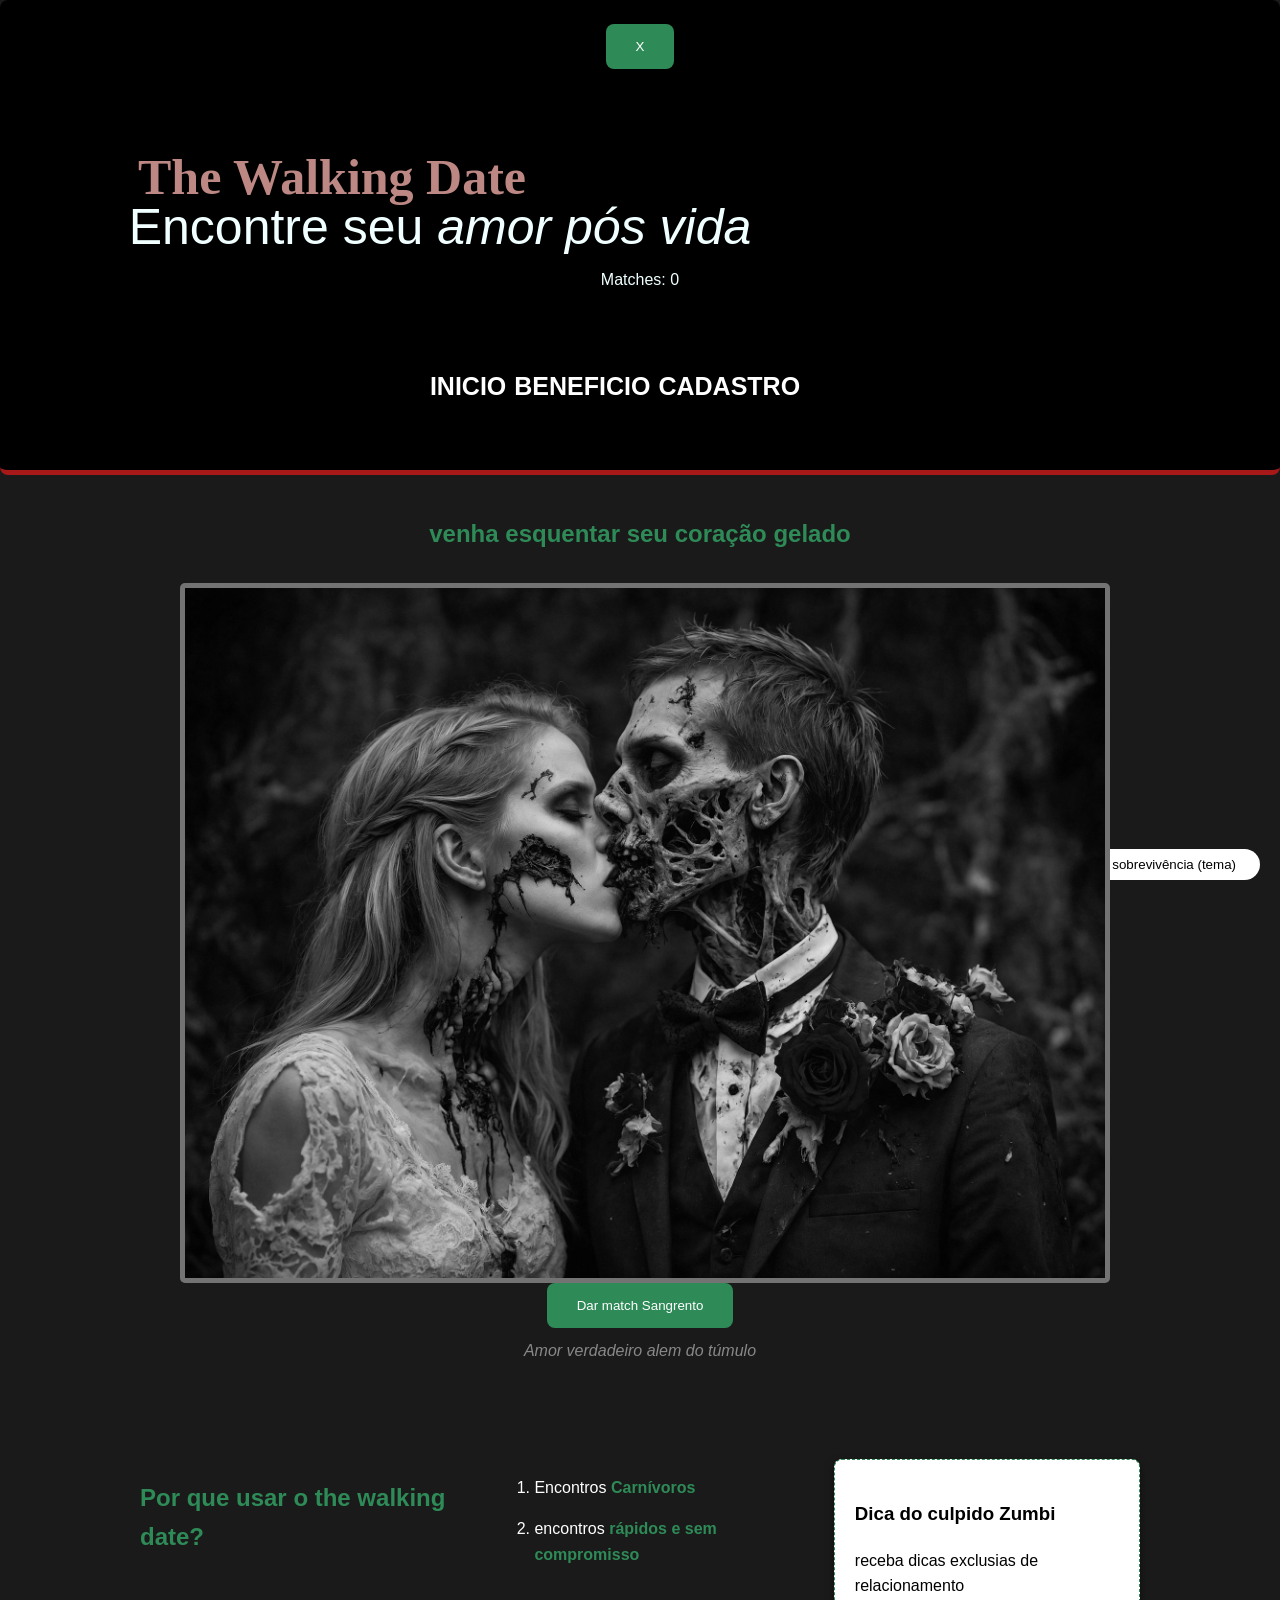
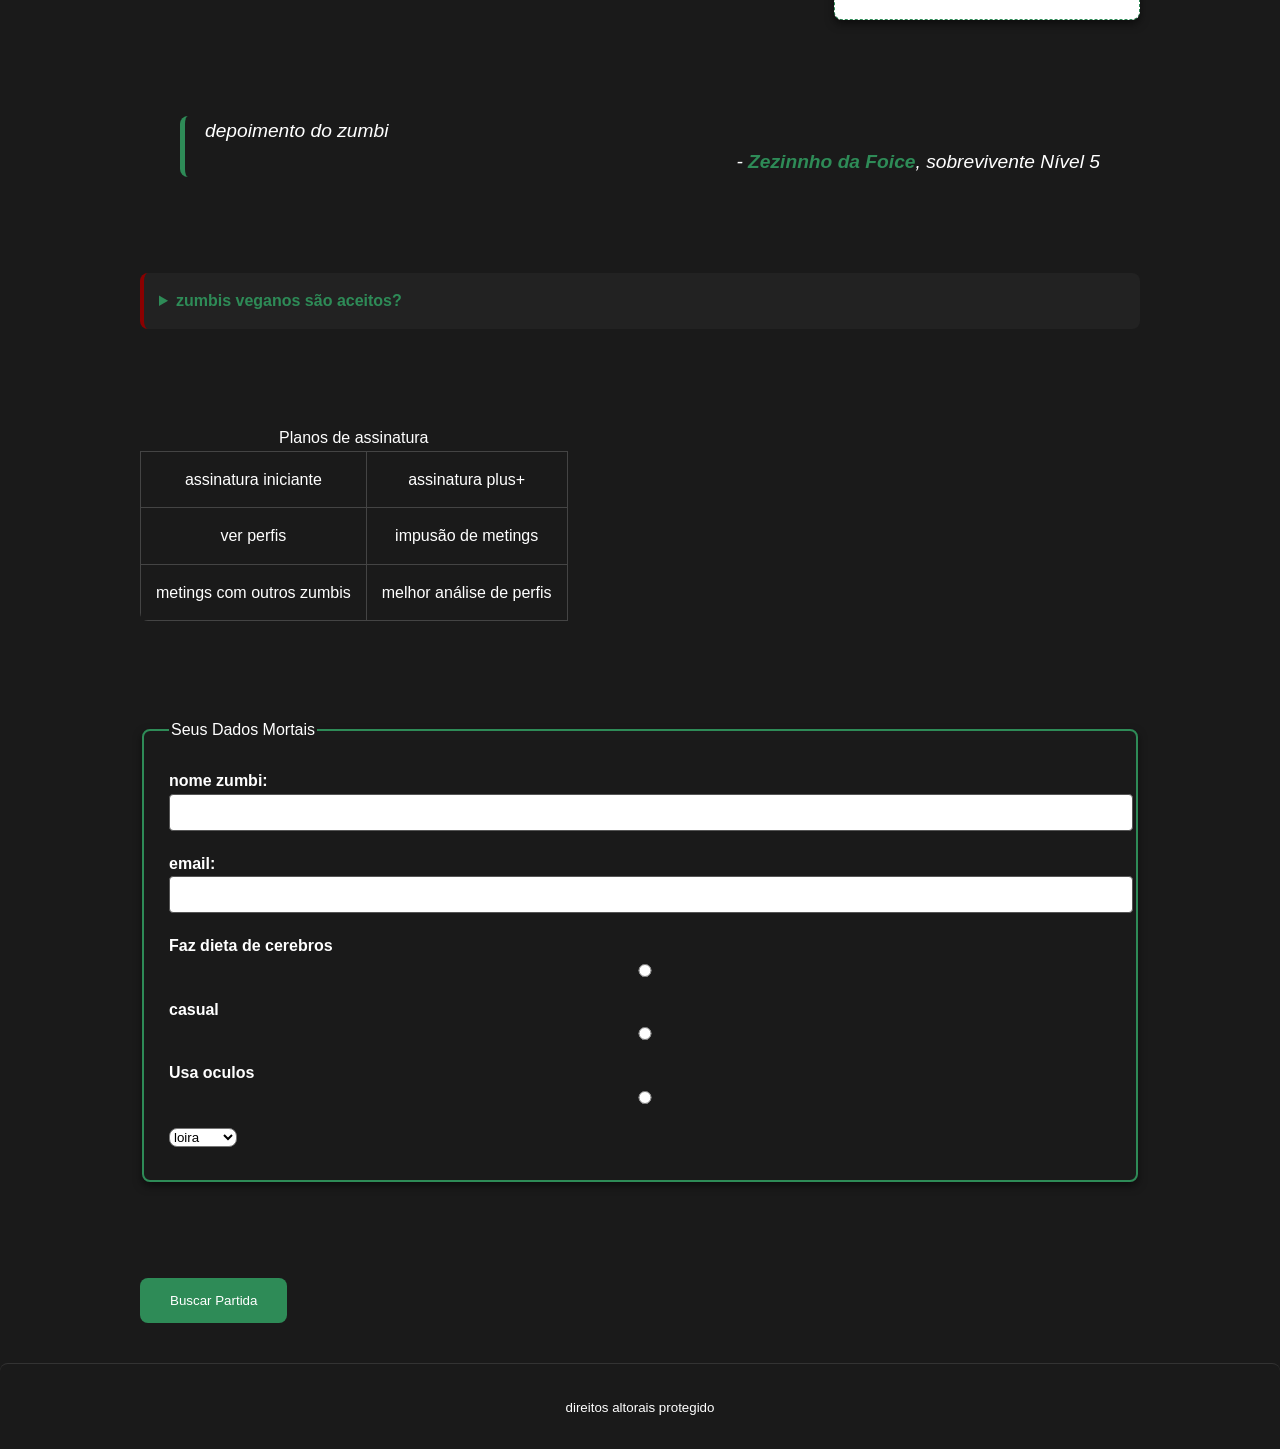
<file: atividade_01/index.html>
<!DOCTYPE html>
<html lang="pt-br" data-theme="light"> 

<head>
    <meta charset="UTF-8">
    <meta name="viewport" content="width=device-width, initial-scale=1.0">
    <title>Document</title>

    <link rel="stylesheet" href="estilo.css">
</head>
<body>

    <header class="cabeçalho">
        <div id="barra-alerta"><button id="fechar-alerta">X</button></div>
        <span>
        <h1>The walking Date.</h1>
        <p id="abertura">Encontre seu <em>amor pós vida</em></p>
        <span id="placar-matches">Matches: 0</span>
        </span>

            <button type="button" id="btn-tema">Alterar sobrevivência (tema)</button>

        <nav>
            <ul>
                <li><a href="">inicio</a></li>
                <li><a href="">Beneficio</a></li>
                <li><a href="">cadastro</a></li>
            </ul>
        </nav>
    </header>

    <main>
        <section id="boas-vindas">
            <h2>venha esquentar seu coração gelado</h2>
            <figure>
                  <img src="foto.jpg" alt="casal de zumbis felizes">
                  <button class="botao-match">Dar match Sangrento</button>
                  <figcaption>Amor verdadeiro alem do túmulo</figcaption>
            </figure>
        </section>

        <section id="beneficios">
                <h2>Por que usar o the walking date?</h2>
                    <ol>
                        <li>Encontros <strong>Carnívoros</strong></li>
                        <li>encontros <strong>rápidos e sem compromisso</strong></li>
                    </ol>
                <aside style="color: black;">
                    <h3>Dica do culpido Zumbi</h3>
                    <p>receba dicas exclusias de relacionamento</p>
                </aside>
        </section>

        <section id="depoimento">
                <article>
                    <blockquote>depoimento do zumbi <cite>zumbi</cite></blockquote>
                </article>
        </section>

        <section id="faq">
            <details>
                <summary>zumbis veganos são aceitos?</summary>
                <p>sim</p>
            </details>
        </section>

        <section id="planos">
            <table style="text-align: center;">
                <caption>Planos de assinatura</caption>
                    <thead>
                            <tr>
                                <td>assinatura iniciante</td>
                                <td>assinatura plus+</td>
                            </tr>
                    </thead>
                        <tbody>
                                <tr>
                                   <td>ver perfis</td>
                                   <td>impusão de metings</td>
                                </tr>
                    
                                <tr>
                                    <td>metings com outros zumbis</td>
                                    <td>melhor análise de perfis</td>                   
                              </tr>
                        </tbody>
            </table>
        </section>

        <section id="cadastro">
            <form action="#" method="post">
                    <fieldset>
                        <legend>Seus Dados Mortais</legend>
                        <label>
                            nome zumbi: <input type="text">
                            email: <input type="email">

                            Faz dieta de cerebros<input type="radio" name="dieta">
                            casual<input type="radio" name="dieta">
                            Usa oculos<input type="radio" name="dieta">

                            <select name="selecao">

                                <option value="1">loira</option>
                                <option value="2">morena</option>
                                <option value="3">ruiva</option>
                            </select>
                        </label>
                    </fieldset>
            </form>
        </section>

        <button type="submit" class="botao-match">Buscar Partida</button>

    </main>

            <footer>
                <small>direitos altorais protegido</small>
            </footer>

        <script src="script.js"></script>
</body>
</html>
</file>
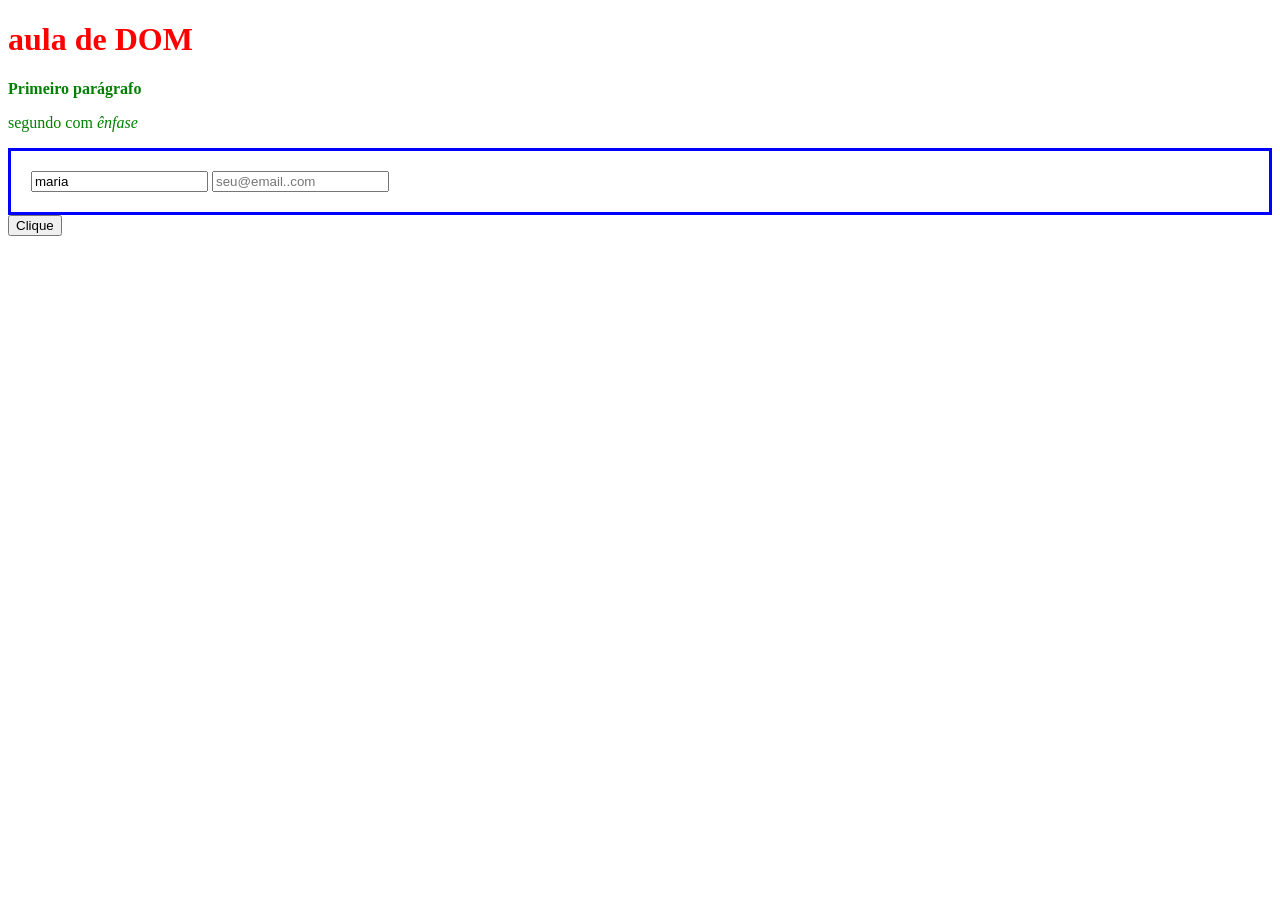
<file: missao-DOM/index.html>
<!DOCTYPE html>
<html lang="pt-br">
<head>
    <meta charset="UTF-8">
    <title>Missâo DOM</title>
</head>
   <body>
<!-----------------------------------------------------------------------------> 
     <h1 id="titulo">Minha página</h1>
             <p class="texto">Primeiro parágrafo</p>
              <p class="texto">segundo parágrafo</p>
<!-----------------------------------------------------------------------> 
    <div class="container">
        <input type="text" placeholder="Nome">
        <input type="email" placeholder="E-mail">
    </div>
<!--------------------------------------------------------------> 
         <button id="meubotao">Clique</button>
<!------------------------------------------------------> 
              <script src="app.js"></script>
<!--------------------------------------------> 
  </body>
</html>
</file>
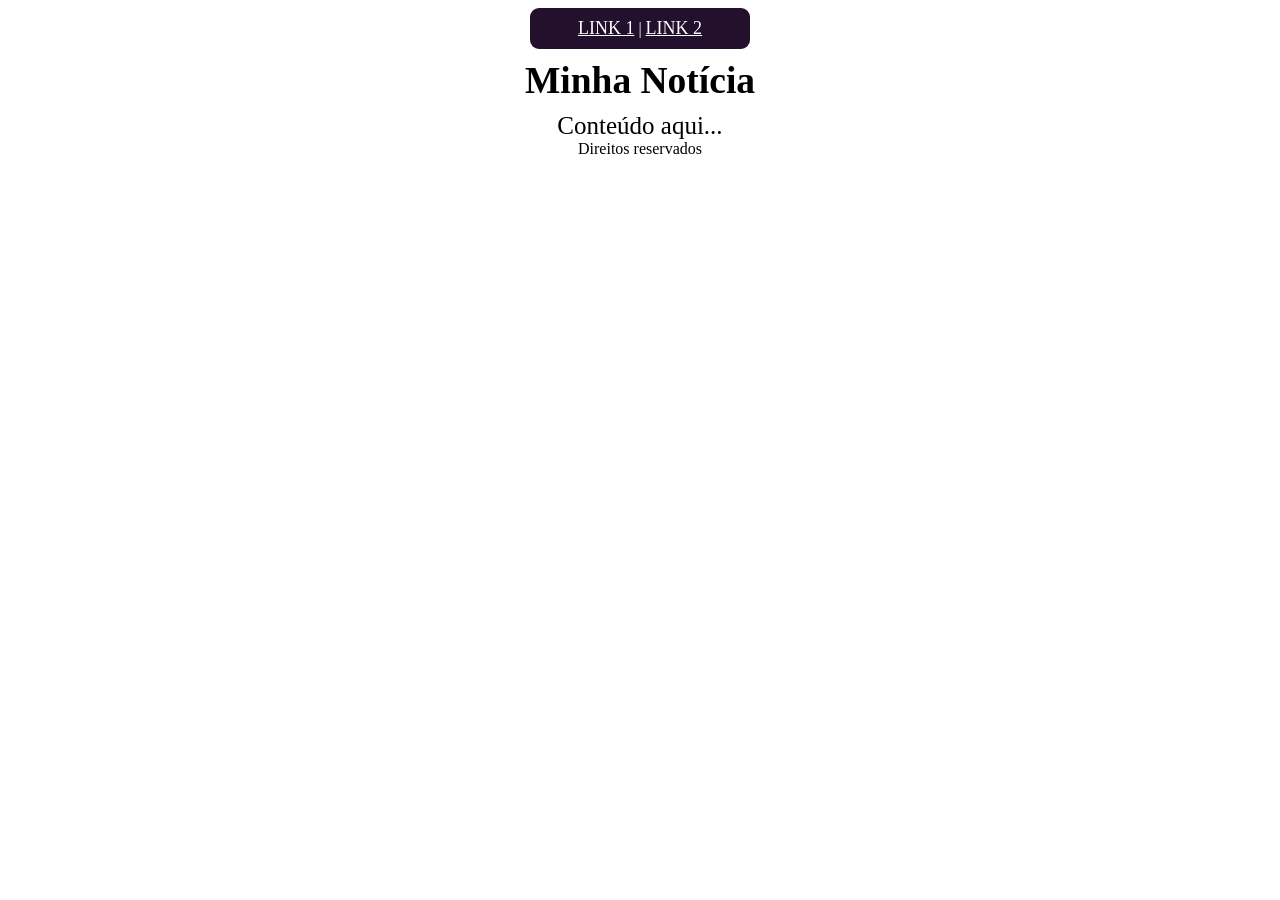
<file: aula_01/aula15-ex01-pagina.html>
<!DOCTYPE html>
<html lang="pt-br">
<head>
   <meta charset="UTF-8">
   <meta name="viewport" content="width=device-width, initial-scale=1.0">
   <title>Document</title>
   <style>
        header{
            background-color: rgb(35, 16, 44);
            color: white;
            width: 200px;
            text-align: center;
            margin: auto;
            padding: 10px;
            border-radius: 9px;
        }
        a{
            color: white;
            font-size: 18px;
        }
        main{
            font-size: 25px;
            text-align: center;
        }
       footer{
            text-align: center;
       }
       h2{
         margin: 10px;
       }
   </style>
</head>
<body>

   <header id="topo">
    <a href="https://www.furrlike-u.com.br/">LINK 1</a>
    <span>|</span>
    <a href="https://www.youtube.com/watch?v=6zUD3j-E2LE">LINK 2</a>
   </header>

   <main id="centro">
      <div class="post">
         <h2 class="titulo">Minha Notícia</h2>
         <article class="texto">Conteúdo aqui...</article>
      </div>
   </main>
   <footer id="fim">Direitos reservados</footer>

</body>
</html>
</file>
<file: atividade_01/estilo.css>
body{
    margin: 0px;
    background-color: var(--fundo-base);
    color: var(--cor-texto-base);
    font-family: var(--font-pricipal);
    line-height: 1.6;
}

:root{
    --cor-sangue: #8b0000;
    --cor-zumbi: #2e8b57;

    --fundo-base: #1a1a1a;
    --cor-texto-base: #e0e0e0;
    --cor-superficie: #222222;
    --cor-botao: #2e8b57;

    --espaco-p: 8px;
    --espaco-m: 16px;
    --espaco-g: 32px;
    --borda-suave: 8px;
    --borda-arredondada: 50px;
    --sombra-padrao: 0 4px 8px rgba(0,0,0,0.5);
    --trasicao-rapida: 0.3s ease;

    --font-pricipal: 'arial', 'sans-serif';
}

nav{
    margin-left: 0px;
    font-size: 25px;
    display: flex;
  justify-content: center; 
  align-items: center;
  margin-right: 90px;
}

nav ul{
    display: flex;
    flex-direction: column;
    gap: var(--espaco-p);
}

ul{
    list-style-type: none;
    text-decoration: none;
    display: flex;
     gap: 25px;
     
}

h1{
    color: rgb(189, 136, 132);
    text-align: left;
    font-family: Verdana;
    font-size: 50px;
    margin-top: 10px;
    padding-top: 10px;
    margin-left: 90px;
    margin-bottom: 0px;
}

#abertura{
    margin-top: -30px;
    font-size: 50px;
    white-space: nowrap;
    animation: moverDireita 1s linear forwards;
}

@keyframes moverDireita {
  from {
    transform: translateX(-100vw); /* Começa fora da tela à esquerda */
  }
  to {
    transform: translateX(-200px); /* Vai até o extremo direito da tela */
  }
}

img{
    display: block;
    margin: auto;
    padding: 5px;
    background: var(--cor-zumbi);
    border-radius: 5px;
    filter: grayscale(100%);
    max-width: 100%;;
    max-height:auto;
    width: 100%;
}

img:hover{
     filter: grayscale(0%);
     transition: filter 0.5s ease;
}

.cabeçalho{
    border-bottom: 5px solid  rgb(167, 24, 24);
    color: azure;
    display: flex;
    justify-content: space-between;
    background: black;
    padding: var(--espaco-m) var(--espaco-g);
    flex-direction: column;
    text-align: center;
}

.cabeçalho > h1{
        font-size: calc(1.5rem + 1vw);
}

a{
    color: rgb(255, 255, 255);
    text-decoration: none;
    font-weight: bold;
    text-transform: uppercase;
    transition: color 0.3 ease;
    &:hover{color: var(--cor-zumbi);}
}

main{
    width: calc(100% -var(espaco-g) * 2);
    max-width: 1000px;
    margin: 40px auto;
}

section{
    margin-bottom: calc(var(--espaco-g) *2);
}

h2{
    color: var(--cor-zumbi);
    padding-bottom: 10px;
}

#boas-vindas{
    text-align: center;
}

figcaption{
    font-style: italic;
    color: #888;
    margin-top: 10px;
}

#beneficios{
    display: flex;
    gap: 40px;
    flex-direction: column;
}

ol{
    padding-left: 20px;
}

li{
    margin-bottom: 15px;
}
strong{
    color: var(--cor-zumbi);
}
aside{
    background: var(--cor-superficie);
    padding: 20px;
    border-radius: 8px;
    border: 1px dashed var(--cor-zumbi);
    box-shadow: var(--sombra-padrao);
}

blockquote{
    font-size: 1.2rem;
    font-style: italic;
    border-left: 5px solid var(--cor-zumbi);
    padding-left: 20px;
}

cite{
    display: block;
    text-align: right;
}

table{
    width: 100%;
    border-collapse: collapse;
    display: block;
    overflow-x: auto;
}
th{
    border: 1px solid #444;
    padding: 15px;
    background: var(--cor-sangue);
}

td{
    border: 1px solid #444;
    padding: 15px;
}
fieldset{
    border: 2px solid var(--cor-zumbi);
    padding: 25px;
    border-radius: 8px;
    box-shadow: var(--sombra-padrao);
}

button{
    background: var(--cor-zumbi);
    color: white;
    padding: 15px 30px;
    border: none;
    cursor: pointer;
    width: 100%;
    &:hover{background-color: var(--cor-sangue);}
}
input{
    width: 100%;
    padding: 10px;
    margin-bottom: 20px;
    border-radius: 4px;
    background-color: #333;
    color: #fff;
    border: 1px solid #555;
    &:focus{outline: none; border-color: var(--cor-zumbi);}
}

label{
    display: block;
    margin-bottom: 5px;
    font-weight: bold;
}
details{
    background: #222;
    padding: 15px;
    margin-bottom: 10px;
    border-left: 4px solid var(--cor-sangue);
}

summary{
    cursor: pointer;
    font-weight: bold;
    color: var(--cor-zumbi);
}

details p{
    margin-top: 15px;
    color: #bbb;
}

footer{
    text-align: center;
    padding: 30px;
    margin-top: 40px;
    border-top: 1px solid #333;
}



/*@media (max-width: 760px)
{
    header{
        flex-direction: column;
        gap: 15px;
    }
    #beneficios{
        flex-direction: column;
    }
}*/

*{
    border-radius: var(--borda-suave);
}

.botao-match{
    background-color: var(--cor-botao);
}

.botao-match:hover{
    --cor-botao: var(--cor-sangue);
}

#cadastro:hover{
        box-shadow: 0 8px calc(var(--espaco-m) * 1.5) rgba(0,0,0,0.7);
        transform: translateY(-5px);
}

button, link, img{
    transition: all var(--trasicao-rapida);
}

@media (min-width: 768px){

      :root{
        --espaco-m: 24px;
        --espaco-g: 48px;
      }

        header{flex-direction: row; gap: var(--espaco-g);}
        nav ul{flex-direction: row;}
        #beneficios{flex-direction: row;}
        button{width: auto;}
}
@media (min-width: 1024px)
{
    p{max-width: 800px; margin: 0 auto;}
}
@media (prefers-color-scheme: light)
{
    :root{
        --cor-fundo-base: #000000;
        --cor-texto-base: #ffffff;
        --cor-superficie: #ffffff;
        --cor-borda: #cccccc;
    }
}

html[data-theme='light']
{
    :root{
        --cor-sangue: #cc0000;
        --cor-zumbi: #006400;
        --cor-input-fundo: #ffffff;
        --cor-input-texto: #000000;
    }
}

input, select{
    background-color: var(--cor-input-fundo, #ffffff);
    color: var(--cor-input-texto, #000000);
}

#btn-tema{
    border-radius: var(--borda-arredondada);
    padding: var(--espaco-p) var(--espaco-m);
    position: fixed;
    bottom: 20px;
    right: 20px;
    z-index: 100px;
    background-color: var(--cor-texto-base);
    color: var(--cor-fundo-base);
}

.destaque-infectado{
    border: 2px solid var(--cor-sangue);
    transform: scale(1.02);
}
</file>
